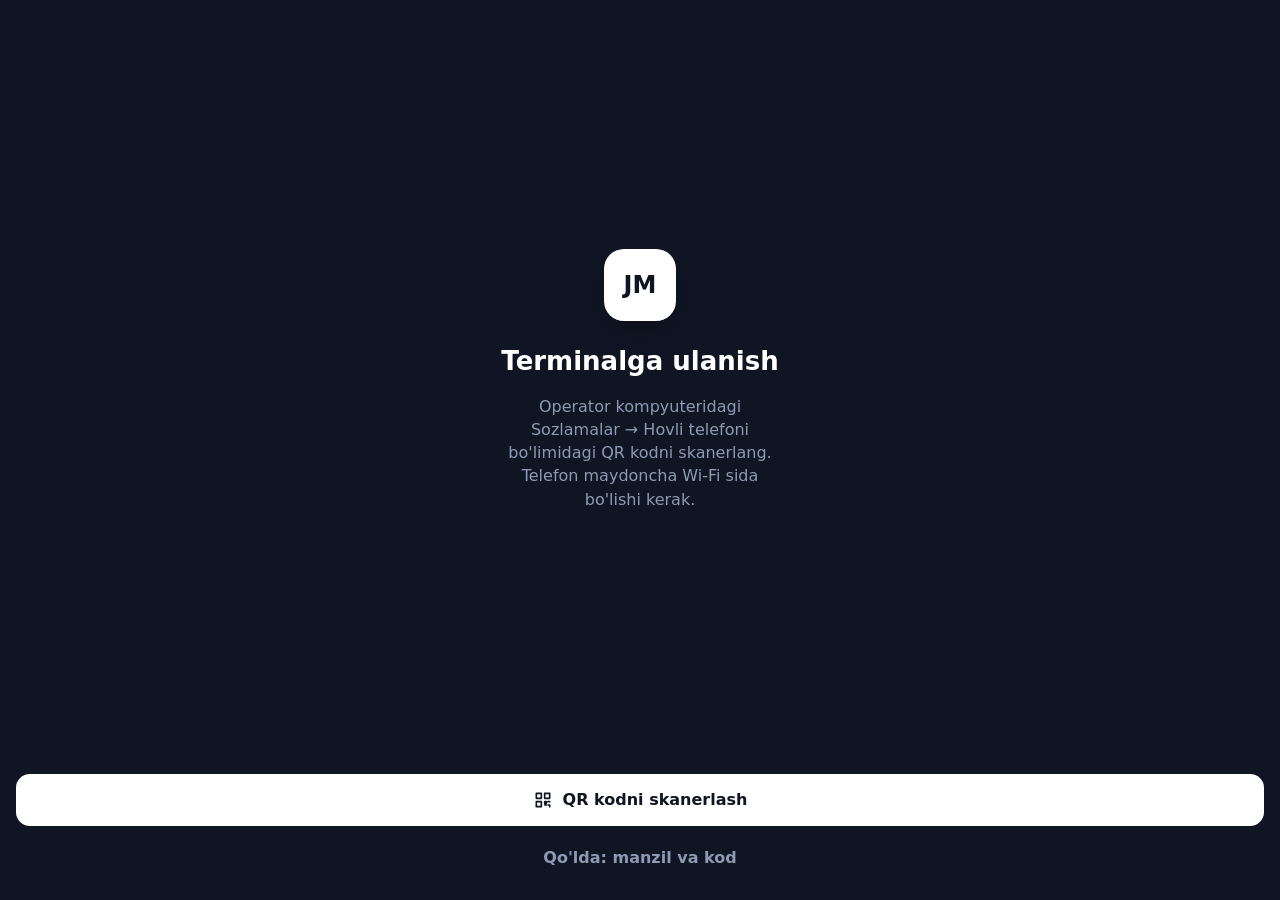
<file: front/hovli.html>
<!doctype html>
<html lang="uz">
<head>
<meta charset="utf-8">
<meta name="viewport" content="width=device-width,initial-scale=1,maximum-scale=1,viewport-fit=cover">
<meta name="theme-color" content="#0F1523">
<meta name="apple-mobile-web-app-capable" content="yes">
<meta name="apple-mobile-web-app-status-bar-style" content="black-translucent">
<meta name="mobile-web-app-capable" content="yes">
<title>JM Hovli</title>
<link rel="stylesheet" href="css/hovli.css">
</head>
<body>
<div class="app" id="app"></div>
<input type="file" id="file" accept="image/*" capture="environment">
<input type="file" id="qrfile" accept="image/*" capture="environment">
<script src="js/jsQR.js"></script>
<script src="js/hovli.js"></script>
</body>
</html>
</file>
<file: front/css/hovli.css>
:root{--ink:#0F1420;--ink-2:#3D4557;--mute:#6B7480;--hair:#E6E8EE;--soft:#F3F4F7;--bg:#F6F7F9;--green:#157A3E;--green-2:#22A05A;--red:#B3261E;--red-2:#E5473C;--amber:#9A5A00;--amber-2:#E9A23B;--blue:#2F6FED;--rail:#0F1523;--sat:env(safe-area-inset-top);--sab:env(safe-area-inset-bottom)}
*{box-sizing:border-box;-webkit-tap-highlight-color:transparent}
html,body{height:100%;margin:0}
body{font:16px/1.45 -apple-system,"Segoe UI",Roboto,system-ui,sans-serif;color:var(--ink);background:var(--bg);-webkit-font-smoothing:antialiased;overscroll-behavior:none;font-variant-numeric:tabular-nums}
button,input,select,textarea{font:inherit;color:inherit}
button{cursor:pointer;background:none;border:0;padding:0}
.app{height:100%;display:flex;flex-direction:column;position:relative;overflow:hidden}
.scr{position:absolute;inset:0;display:flex;flex-direction:column;background:var(--bg);animation:in .28s cubic-bezier(.2,.8,.2,1)}
.scr.dark{background:var(--rail);color:#fff}
@keyframes in{from{opacity:0;transform:translateX(24px)}to{opacity:1;transform:none}}
.scr.back{animation:inb .28s cubic-bezier(.2,.8,.2,1)}
@keyframes inb{from{opacity:0;transform:translateX(-24px)}to{opacity:1;transform:none}}
.bar{padding:calc(12px + var(--sat)) 16px 10px;background:#fff;border-bottom:1px solid var(--hair);display:flex;align-items:center;gap:10px;min-height:56px}
.bar h1{margin:0;font-size:18px;font-weight:700;flex:1;min-width:0;white-space:nowrap;overflow:hidden;text-overflow:ellipsis}
.bar .sub{color:var(--mute);font-size:12.5px;font-weight:400;display:block}
.bar .ic{width:38px;height:38px;border-radius:10px;display:flex;align-items:center;justify-content:center;color:var(--ink)}
.bar .ic:active{background:var(--soft)}
.bar .ic svg,.tabs svg,.ic svg{width:22px;height:22px;stroke:currentColor;fill:none;stroke-width:1.9;stroke-linecap:round;stroke-linejoin:round}
main{flex:1;overflow:auto;-webkit-overflow-scrolling:touch}
.pad{padding:14px 16px}
.tabs{display:flex;background:#fff;border-top:1px solid var(--hair);padding:6px 6px calc(6px + var(--sab))}
.tabs button{flex:1;display:flex;flex-direction:column;align-items:center;gap:3px;padding:6px 0;color:var(--mute);font-size:11px;font-weight:500;border-radius:10px}
.tabs button.on{color:var(--ink)}
.tabs button.on svg{stroke-width:2.3}
.tabs button b{position:absolute;margin-left:22px;margin-top:-4px;background:var(--red-2);color:#fff;font-size:10px;font-weight:700;border-radius:8px;padding:0 5px;line-height:16px}
.card{background:#fff;border-radius:14px;box-shadow:0 1px 2px rgba(16,24,40,.06),0 1px 1px rgba(16,24,40,.04);margin-bottom:10px;overflow:hidden}
.item{display:flex;align-items:center;gap:12px;padding:14px 14px;background:#fff;border-radius:14px;margin-bottom:8px;box-shadow:0 1px 2px rgba(16,24,40,.06)}
.item:active{background:var(--soft)}
.item .t{flex:1;min-width:0}
.item .t b{display:block;font-weight:600;white-space:nowrap;overflow:hidden;text-overflow:ellipsis}
.item .t small{display:block;color:var(--mute);font-size:12.5px;white-space:nowrap;overflow:hidden;text-overflow:ellipsis}
.item .chev{color:#B9C0CC}
.pill{font-size:11.5px;font-weight:600;padding:4px 9px;border-radius:12px;background:var(--soft);color:var(--mute);white-space:nowrap}
.pill.warn{background:#FFF1DB;color:var(--amber)}.pill.ok{background:#E4F5EA;color:var(--green)}.pill.no{background:#FBE9E7;color:var(--red)}
.plate{display:inline-flex;align-items:stretch;border:2px solid #111;border-radius:5px;font-weight:700;font-size:15px;line-height:1;height:27px;vertical-align:middle;background:#fff;flex:none}
.plate b{display:flex;align-items:center;padding:0 .4em;border-right:2px solid #111}
.plate i{display:flex;align-items:center;padding:0 .5em;font-style:normal;letter-spacing:.08em}
.plate.lg{font-size:28px;height:48px;border-width:3px;border-radius:6px}
.h2{font-size:22px;font-weight:700;margin:6px 0 4px}
.lead{color:var(--mute);font-size:14px;margin:0 0 14px}
.in{width:100%;height:48px;padding:0 14px;border:1px solid var(--hair);border-radius:12px;background:#fff;font-size:16px}
.in:focus{border-color:var(--blue);outline:0;box-shadow:0 0 0 3px #EAF0FE}
textarea.in{height:auto;min-height:84px;padding:10px 14px}
.f{display:block;margin-bottom:12px}.f span{display:block;color:var(--mute);font-size:13px;margin-bottom:5px}
.row{display:flex;gap:10px}
.btn{width:100%;height:52px;border-radius:14px;background:var(--ink);color:#fff;font-weight:600;font-size:16px;display:flex;align-items:center;justify-content:center;gap:10px;transition:transform .12s}
.btn:active{transform:scale(.98)}
.btn.go{background:var(--green)}
.btn.soft{background:#fff;color:var(--ink);border:1px solid var(--hair)}
.btn.ghost{background:transparent;color:var(--blue);height:44px}
.btn:disabled{background:#D5D9E2;color:var(--mute);transform:none}
.btn svg{width:20px;height:20px;stroke:currentColor;fill:none;stroke-width:2;stroke-linecap:round;stroke-linejoin:round}
.chips{display:flex;gap:8px;flex-wrap:wrap}
.chip{padding:11px 16px;border:1px solid var(--hair);border-radius:24px;font-weight:500;background:#fff}
.chip.on{background:var(--ink);color:#fff;border-color:var(--ink)}
.chip.big{flex:1;height:54px;font-size:16px}
.grid{display:grid;grid-template-columns:1fr 1fr;gap:10px}
.shot{position:relative;height:150px;border:2px dashed #C9CFD8;border-radius:14px;background:#fff;display:flex;flex-direction:column;align-items:center;justify-content:center;gap:6px;overflow:hidden}
.shot svg.cam{width:30px;height:30px;stroke:var(--mute);fill:none;stroke-width:1.8;stroke-linecap:round;stroke-linejoin:round}
.shot b{font-weight:600;font-size:15px}.shot small{color:var(--mute);font-size:12px}
.shot.done{border:2px solid var(--green-2);background:#111}
.shot.done img,.shot.done svg.pic{position:absolute;inset:0;width:100%;height:100%;object-fit:cover}
.shot.done .tag{position:absolute;left:8px;bottom:8px;background:rgba(0,0,0,.6);color:#fff;font-size:12px;font-weight:600;padding:3px 8px;border-radius:6px}
.shot.done .ok{position:absolute;right:8px;top:8px;width:24px;height:24px;border-radius:50%;background:var(--green-2);display:flex;align-items:center;justify-content:center}
.shot.done .ok svg{width:14px;height:14px;stroke:#fff;fill:none;stroke-width:3;stroke-linecap:round}
.steps{display:flex;gap:6px;padding:12px 16px 0}
.steps i{flex:1;height:4px;border-radius:2px;background:var(--hair)}
.steps i.done{background:var(--green-2)}.steps i.cur{background:var(--ink)}
.sec{margin-top:16px}.sec h3{margin:0 0 8px;font-size:13.5px;color:var(--mute);font-weight:600;text-transform:none}
canvas.sig{width:100%;height:170px;border:1px dashed #B9C0CC;border-radius:12px;background:#fff;touch-action:none;display:block}
.sum{background:#fff;border-radius:14px;overflow:hidden;margin-bottom:12px}
.sum div{display:flex;justify-content:space-between;gap:12px;padding:11px 14px;border-top:1px solid var(--hair);font-size:14px}
.sum div:first-child{border-top:0}.sum div span:first-child{color:var(--mute)}
.sum .no{color:var(--red)}.sum .okc{color:var(--green)}
.foot{padding:10px 16px calc(10px + var(--sab));background:#fff;border-top:1px solid var(--hair);display:flex;gap:10px}
.foot .btn{height:50px}.foot .back{width:110px}
.kv{display:flex;justify-content:space-between;padding:12px 14px;border-top:1px solid var(--hair);font-size:14.5px}
.kv:first-child{border-top:0}.kv span:first-child{color:var(--mute)}
.dot{display:inline-block;width:8px;height:8px;border-radius:50%;background:var(--hair);margin-right:6px}
.dot.ok{background:var(--green-2);box-shadow:0 0 0 3px #E4F5EA}.dot.no{background:var(--red-2)}.dot.warn{background:var(--amber-2)}
/* onboarding */
.hero{flex:1;display:flex;flex-direction:column;justify-content:center;align-items:center;text-align:center;padding:30px 28px;gap:14px}
.hero .logo{width:72px;height:72px;border-radius:20px;background:#fff;color:var(--rail);font-weight:800;font-size:24px;display:flex;align-items:center;justify-content:center;box-shadow:0 10px 30px -10px rgba(0,0,0,.5)}
.hero h1{margin:8px 0 0;font-size:26px}
.hero p{margin:0;color:#8E9AB3;max-width:28ch}
.scr.dark .btn{background:#fff;color:var(--rail)}
.scr.dark .btn.ghost{background:transparent;color:#8E9AB3}
.scr.dark .in{background:#1A2236;border-color:#2A3550;color:#fff}
/* pin pad */
.pinbox{display:flex;gap:12px;justify-content:center;margin:18px 0}
.pinbox i{width:14px;height:14px;border-radius:50%;background:#2A3550}
.pinbox i.f{background:#fff}
.pad4{display:grid;grid-template-columns:repeat(3,1fr);gap:10px;max-width:300px;margin:0 auto}
.pad4 button{height:62px;border-radius:16px;background:#1A2236;color:#fff;font-size:24px;font-weight:600}
.pad4 button:active{background:#2A3550}
.pad4 button.x{background:transparent;font-size:15px;color:#8E9AB3}
/* scanner */
.scan{position:absolute;inset:0;background:#000;display:flex;flex-direction:column;z-index:5}
.scan video,.scan canvas.view{flex:1;width:100%;object-fit:cover}
.scan .frame{position:absolute;left:50%;top:44%;width:240px;height:240px;transform:translate(-50%,-50%);border:3px solid rgba(255,255,255,.9);border-radius:18px;box-shadow:0 0 0 2000px rgba(0,0,0,.45)}
.scan .frame::after{content:"";position:absolute;left:8px;right:8px;top:8px;height:2px;background:#39D98A;animation:sweep 1.6s ease-in-out infinite alternate}
@keyframes sweep{to{top:calc(100% - 10px)}}
.scan .top{position:absolute;left:0;right:0;top:0;padding:calc(14px + var(--sat)) 16px;color:#fff;display:flex;align-items:center;gap:10px;font-weight:600}
.scan .bottom{position:absolute;left:0;right:0;bottom:0;padding:16px calc(16px) calc(18px + var(--sab));color:#fff;text-align:center;display:flex;flex-direction:column;gap:10px}
.scan .bottom p{margin:0;color:#C9D1DE;font-size:14px}
.scan .btn{background:rgba(255,255,255,.12);color:#fff;border:1px solid rgba(255,255,255,.25)}
.toast{position:fixed;left:16px;right:16px;bottom:calc(84px + var(--sab));background:var(--ink);color:#fff;padding:12px 14px;border-radius:12px;font-size:14px;box-shadow:0 12px 30px -10px rgba(0,0,0,.5);animation:tin .3s cubic-bezier(.34,1.3,.5,1);z-index:9}
.toast.ok{background:var(--green)}.toast.no{background:var(--red)}
@keyframes tin{from{opacity:0;transform:translateY(10px)}to{opacity:1;transform:none}}
.empty{text-align:center;color:var(--mute);padding:50px 20px}
.empty svg{width:44px;height:44px;stroke:#B9C0CC;fill:none;stroke-width:1.6;margin-bottom:8px}
.skel{height:70px;border-radius:14px;background:linear-gradient(90deg,#EEF0F4,#F7F8FA,#EEF0F4);background-size:200% 100%;animation:sk 1.2s infinite;margin-bottom:8px}
@keyframes sk{to{background-position:-200% 0}}
input[type=file]{display:none}
</file>
